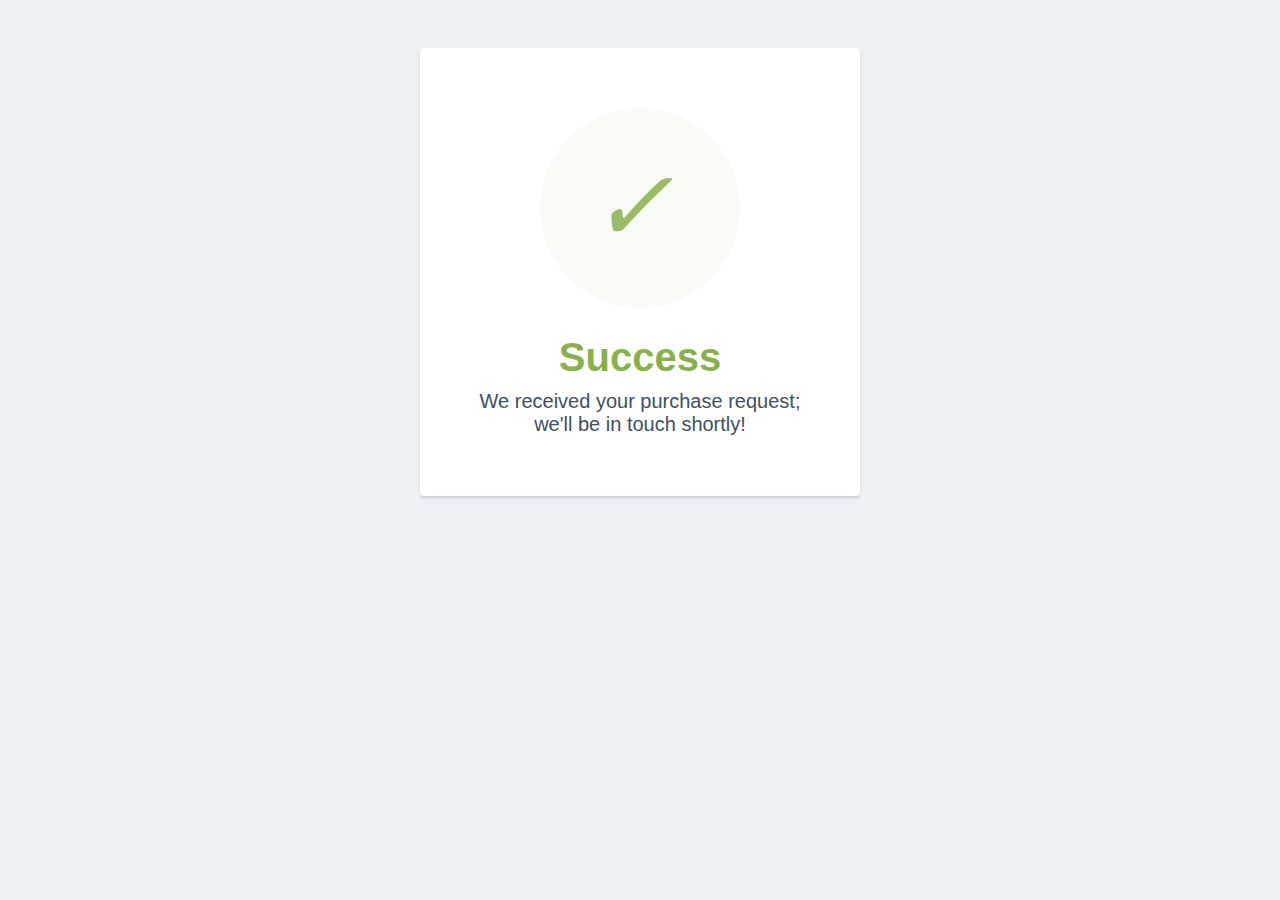
<file: submit.html>
<html>
  <head>
   <title>Maliakkal Stores</title>
  </head>
    <style>
      body {
        text-align: center;
        padding: 40px 0;
        background: #EBF0F5;
      }
        h1 {
          color: #88B04B;
          font-family: "Nunito Sans", "Helvetica Neue", sans-serif;
          font-weight: 900;
          font-size: 40px;
          margin-bottom: 10px;
        }
        p {
          color: #404F5E;
          font-family: "Nunito Sans", "Helvetica Neue", sans-serif;
          font-size:20px;
          margin: 0;
        }
      i {
        color: #9ABC66;
        font-size: 100px;
        line-height: 200px;
        margin-left:-15px;
      }
      .card {
        background: white;
        padding: 60px;
        border-radius: 4px;
        box-shadow: 0 2px 3px #C8D0D8;
        display: inline-block;
        margin: 0 auto;
      }
    </style>
    <body>
      <div class="card">
      <div style="border-radius:200px; height:200px; width:200px; background: #F8FAF5; margin:0 auto;">
        <i class="checkmark">✓</i>
      </div>
        <h1>Success</h1> 
        <p>We received your purchase request;<br/> we'll be in touch shortly!</p>
      </div>
    </body>
</html>
</file>
